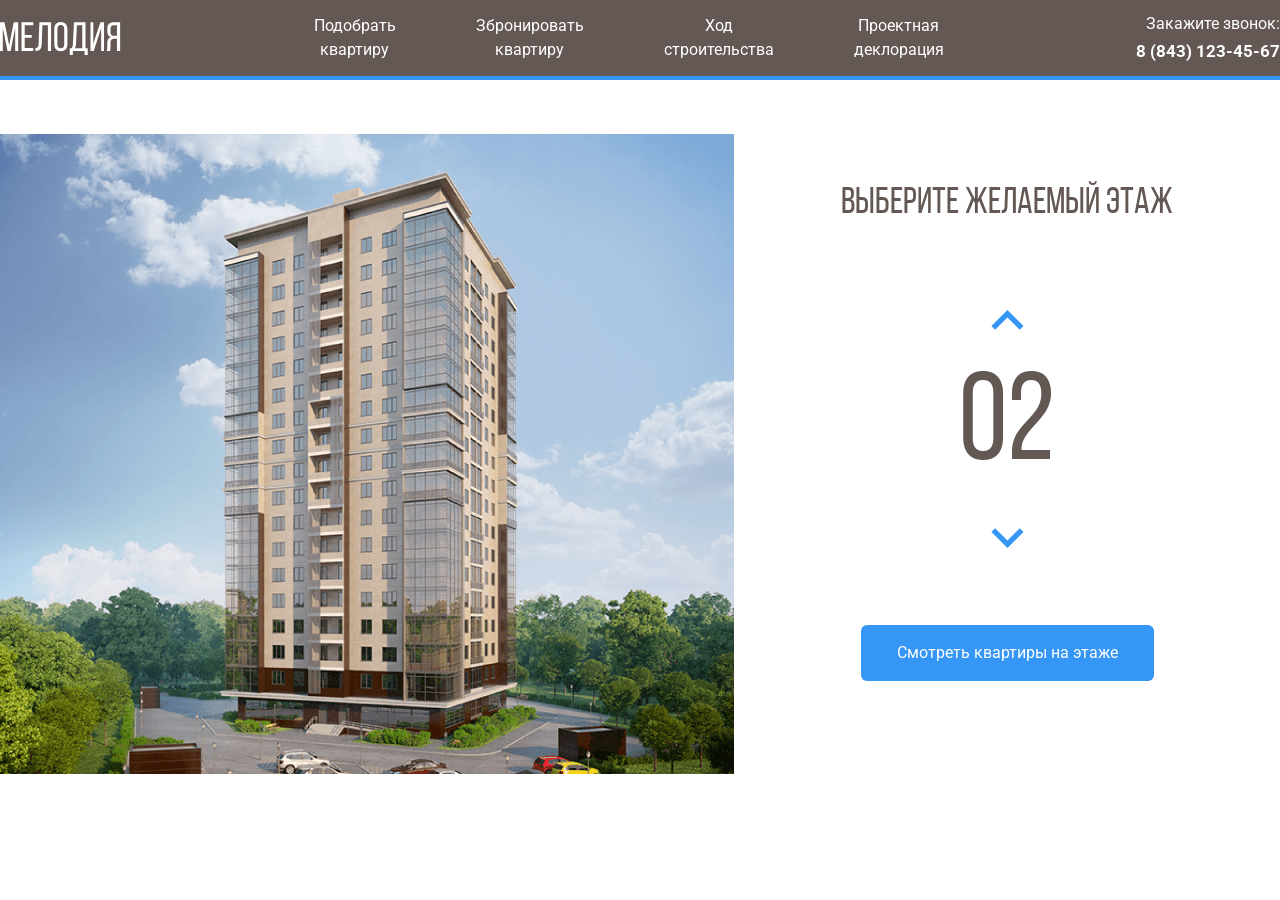
<file: index.html>
<!DOCTYPE html>
<html lang="ru">

<head>
    <meta charset="UTF-8">
    <meta http-equiv="X-UA-Compatible" content="IE=edge">
    <meta name="viewport" content="width=device-width, initial-scale=1.0">
    <title>ЖК Мелодия</title>
    <link rel="preconnect" href="https://fonts.googleapis.com">
    <link rel="preconnect" href="https://fonts.gstatic.com" crossorigin>
    <link href="https://fonts.googleapis.com/css2?family=Roboto:ital,wght@0,400;0,700;1,300&display=swap" rel="stylesheet">
    <link rel="stylesheet" href="css/reseter.min.css">
    <link rel="stylesheet" href="css/style.css">
</head>

<body>
    <header class="header">
        <div class="navbar">
            <a href="./index.html" class="logo-link">
                <img src="img/logo.svg" alt="ЖК Мелодия">
            </a>
            <nav class="navbar-nav">
                <ul class="navbar-menu">
                    <li class="navbar-item">
                        <a href="#" class="navbar-link">Подобрать <br>квартиру</a>
                    </li>
                    <li class="navbar-item">
                        <a href="#" class="navbar-link">Збронировать <br>квартиру</a>
                    </li>
                    <li class="navbar-item">
                        <a href="#" class="navbar-link">Ход <br>строительства</a>
                    </li>
                    <li class="navbar-item">
                        <a href="#" class="navbar-link">Проектная <br>деклорация</a>
                    </li>
                </ul>
            </nav>
            <div class="navbar-contacts">
                <span class="navbar-text">Закажите звонок:</span>
                <a href="tel:+78431234567" class="navbar-phone">8 (843) 123-45-67</a>
            </div>
        </div>
        <!-- /.navbar -->
    </header>
    <main class="main">
        <div class="main-img">
            <svg class="home-img" width="734" height="640" viewBox="0 0 734 640" fill="none" xmlns="http://www.w3.org/2000/svg" xmlns:xlink="http://www.w3.org/1999/xlink">
                <rect width="734" height="640" fill="url(#pattern0)"/>
                <defs>
                <pattern id="pattern0" patternContentUnits="objectBoundingBox" width="1" height="1">
                <use xlink:href="#image0" transform="translate(-0.00408719) scale(0.0013624 0.0015625)"/>
                </pattern>
                <image id="image0" width="740" height="640" xlink:href="img/home.png"/>
                </defs>
                <path data-floor="02" d="M222 530L442.8 538L512 524.3V546L443.5 565.7L222 554.7V530Z" fill="#3595F6" fill-opacity="0.75"/>
                <path data-floor="03" d="M223 528V503L443.3 506.3L513 503V523L443.7 536L223 528Z" fill="#3595F6" fill-opacity="0.75"/>
                <path data-floor="04" d="M223 502V477H444H513V500L445 507L223 502Z" fill="#3595F6" fill-opacity="0.75"/>
                <path data-floor="05" d="M223 477V452L444.3 448.3L512 455V477H444" fill="#3595F6" fill-opacity="0.75"/>
                <path data-floor="06" d="M223 451V425L444.5 421.7L513 432.7V454L444 447.3L223 451Z" fill="#3595F6" fill-opacity="0.75"/>
                <path data-floor="07" d="M222 425V401.3L443 389L514 412V433.3L443 421L222 425Z" fill="#3595F6" fill-opacity="0.75"/>
                <path data-floor="08" d="M222 403V378L444.2 361.7L514 390.3V411L443.7 389.3L222 403Z" fill="#3595F6" fill-opacity="0.75"/>
                <path data-floor="09" d="M222 378V353L444.5 332.7L514 369.3V390L442 361.3L222 378Z" fill="#3595F6" fill-opacity="0.75"/>
                <path data-floor="10" d="M222 354V330L445 305.3L514 349.3V371L444.7 333L222 354Z" fill="#3595F6" fill-opacity="0.75"/>
                <path data-floor="11" d="M222 328V304L444.5 275.3L514 326.3V347L443.7 304.7L222 328Z" fill="#3595F6" fill-opacity="0.75"/>
                <path data-floor="12" d="M221 304V280L443.3 247L514 306.3V326L444 275.3L221 304Z" fill="#3595F6" fill-opacity="0.75"/>
                <path data-floor="13" d="M222 279V255L443.2 220L513 284V305L444.3 246.7L222 279Z" fill="#3595F6" fill-opacity="0.75"/>
                <path data-floor="14" d="M222 255V230L444.3 192L513 262.3V283L444 219L222 255Z" fill="#3595F6" fill-opacity="0.75"/>
                <path data-floor="15" d="M222 231V206L442.8 162.3L513 241.3V264L444 190.7L222 231Z" fill="#3595F6" fill-opacity="0.75"/>
                <path data-floor="16" d="M223 205V180L443 132L513 217V240L442.3 160.7L223 205Z" fill="#3595F6" fill-opacity="0.75"/>
                <path data-floor="17" d="M222 180V155L441.8 103L513 195.3V218L443.3 131.7L222 180Z" fill="#3595F6" fill-opacity="0.75"/>
                <path data-floor="18" d="M222 157V131L444 74.3L513 176V197L443.7 105.3L222 157Z" fill="#3595F6" fill-opacity="0.75"/>
            </svg>                
        </div>
        <div class="main-info">
            <h2 class="main-title">Выберите желаемый этаж</h2>
            <div class="counter-group">
                <button class="counter-button counter-up">
                    <img class="counter-arrow counter-arrow-up" src="img/arrow.svg" alt="">
                </button>
                <span class="counter counter-main">02</span>
                <button class="counter-button counter-down">
                    <img class="counter-arrow counter-arrow-down" src="img/arrow.svg" alt="">
                </button>
            </div>
            <button class="button button-primary">Смотреть квартиры на этаже</button>
        </div>
        <!-- /.main-info -->
    </main>
    <div class="modal">
        <div class="modal-dialog">
            <button class="modal-close-btn">
                <svg width="28" height="28" viewBox="0 0 28 28" fill="none" xmlns="http://www.w3.org/2000/svg">
                    <path d="M2 2L26 26" stroke="#3596F5" stroke-width="3"/>
                    <path d="M26 2L2 26" stroke="#3596F5" stroke-width="3"/>
                </svg>                    
            </button>
            <div class="modal-img">
                <h3 class="modal-title">Этаж <span class="counter">02</span></h3>
                <svg class="flats" width="433" height="408" viewBox="0 0 433 408" fill="none" xmlns="http://www.w3.org/2000/svg" xmlns:xlink="http://www.w3.org/1999/xlink">
                    <image id="image0" width="433" height="408" xlink:href="img/floor.png"/>
                    <path d="M388 81V141H314V148H267.5V131H247V32.5H338.5V16H405V81H388Z" fill="#3595F6" fill-opacity="0.75"/>
                    <path d="M314 148.5H268V200H367.5V205H387.5V141H314V148.5Z" fill="#3595F6" fill-opacity="0.75"/>
                    <path d="M314.192 252.662H268V200H367.916V204.602H388V268H314.192V252.662Z" fill="#3595F6" fill-opacity="0.75"/>
                    <path d="M314 253H268.5V309H295.5V376H340V393H405V328.5H388V268.5H314V253Z" fill="#3595F6" fill-opacity="0.75"/>
                    <path d="M218 394.5V264H247.5V273.5H267.5V310.5H294.5V375H259.5V394.5H218Z" fill="#3595F6" fill-opacity="0.75"/>
                    <path d="M217 394.5V264H187.5V273.5H167.5V310.5H140.5V375H175.5V394.5H217Z" fill="#3595F6" fill-opacity="0.75"/>
                    <path d="M121 252H166.5V309H139.5V376H95V393H30V328.5H47V273.5H121V252Z" fill="#3595F6" fill-opacity="0.75"/>
                    <path d="M119.5 273.5H46V198H167V250.822H119.5V273.5Z" fill="#3595F6" fill-opacity="0.75"/>
                    <path d="M124.729 116H46V198H167V145.178H124.729V116Z" fill="#3595F6" fill-opacity="0.75"/>
                    <path d="M46.5 81V115.5H125V144.5H164V131H184.5V32.5H93V16H28V81H46.5Z" fill="#3595F6" fill-opacity="0.75"/>
                </svg>
            </div>
            <div class="modal-info">
                <h3 class="modal-title">Выберите квартиру</h3>
                <ul class="flat-list">
                    <li class="flat-item">
                        <a href="#" class="flat-link">кв. 40, 2 комн. 64,5 кв. м.</a>
                    </li>
                    <li class="flat-item">
                        <a href="#" class="flat-link">кв. 40, 1 комн. 38,9 кв. м.</a>
                    </li>
                    <li class="flat-item">
                        <a href="#" class="flat-link">кв. 40, 1 комн. 35,9 кв. м.</a>
                    </li>
                    <li class="flat-item">
                        <a href="#" class="flat-link">кв. 40, 2 комн. 56,0 кв. м.</a>
                    </li>
                    <li class="flat-item">
                        <a href="#" class="flat-link">кв. 40, 1 комн. 35,8 кв. м.</a>
                    </li>
                    <li class="flat-item">
                        <a href="#" class="flat-link">кв. 40, 1 комн. 35,8 кв. м.</a>
                    </li>
                    <li class="flat-item">
                        <a href="#" class="flat-link">кв. 40, 2 комн. 58,4 кв. м.</a>
                    </li>
                    <li class="flat-item">
                        <a href="#" class="flat-link">кв. 40, студия 32,3 кв. м.</a>
                    </li>
                    <li class="flat-item">
                        <a href="#" class="flat-link">кв. 40, студия 29,9 кв. м.</a>
                    </li>
                    <li class="flat-item">
                        <a href="#" class="flat-link">кв. 40, 3 комн. 75,2 кв. м.</a>
                    </li>
                </ul>
                <p class="modal-alert">Квартиры, отмеченные серым, <br>уже выкуплены</p>
            </div>
        </div>
    </div>
    <script src="https://code.jquery.com/jquery-3.6.0.js" integrity="sha256-H+K7U5CnXl1h5ywQfKtSj8PCmoN9aaq30gDh27Xc0jk=" crossorigin="anonymous"></script>
    <script src="js/main.js"></script>
</body>

</html>
</file>
<file: css/style.css>
@font-face {
	font-family: 'Bebas Neue';
	src: local('Bebas Neue Regular Regular'), local('BebasNeueRegular'),
		url('../fonts/BebasNeueRegular.woff2') format('woff2'),
		url('../fonts/BebasNeueRegular.woff') format('woff');
	font-weight: normal;
	font-style: normal;
	font-display: swap;
}

* {
	box-sizing: border-box;
}
body {
	font-family: 'Roboto', sans-serif;
}
header {
	background-color: #635854;
	padding-top: 12px;
	padding-bottom: 12px;
	border-bottom: 4px solid #3596f5;
}

.navbar {
	width: 1280px;
	margin: auto;
	display: flex; /*сделали блок гибким*/
	justify-content: space-between;
	align-items: center;
}

.navbar-menu {
	margin: 0;
	padding: 0;
	list-style: none;
	display: flex;
	text-align: center;
	/*Отключаем отступы*/
}
.navbar-item {
	margin-left: 40px;
	margin-right: 40px;
}

.navbar-link {
	text-decoration: none;
	color: #fff;
}

.navbar-contacts {
	text-align: right;
}

.navbar-text {
	display: block;
	color: #fff;
	margin-bottom: 4px;
}
.navbar-phone {
	font-weight: 700;
	font-size: 17px;
	line-height: 20px;
	text-decoration: none;
	color: #fff;
}

.main {
	width: 1280px;
	margin: auto;
	padding-top: 54px;
	display: flex;
}

.home-img path {
	opacity: 0;
}

.home-img path:hover {
	opacity: 0.75;
	cursor: pointer;
}

.main-info {
	margin-top: 42px;
	height: 505px;
	flex-grow: 1;
	text-align: center;
	display: flex;
	flex-direction: column;
	align-items: center;
	justify-content: space-between;
}

.counter-group {
	display: flex;
	flex-direction: column;
	align-items: center;
}

.counter-button {
	background-color: #fff;
	border: none;
}
.counter-button:focus {
	outline: none;
}
.counter-arrow-down {
	transform: rotateX(180deg);
}

.main-title {
	margin: 0;
	font-family: 'Bebas Neue', sans-serif;
	font-size: 37px;
	font-style: normal;
	font-weight: normal;
	color: #635854;
	text-transform: uppercase;
}

.counter-main {
	font-family: 'Bebas Neue', sans-serif;
	color: #635854;
	font-size: 124px;
}

path.current-floor {
	opacity: 0.75;
}

.button-primary {
	background: #3596f5;
	border-radius: 6px;
	color: #fff;
	border: none;
	padding: 16px 36px;
	cursor: pointer;
}

.modal {
	position: fixed; /*фиксированнная позиция, поверх всего сайта*/
	left: 0; /*прикрепляем к левому краю*/
	top: 0; /*прикрепляем к верху*/
	width: 100%;
	height: 100%;
	background: rgba(0, 0, 0, 0.8); /*полупрозрачный фоновый цвет*/
	display: flex; /*родительский элемент - гибкий*/
	justify-content: center;
	align-items: center;
	opacity: 0;
	transform: scale(0);
	transition: opacity 0.2s;
}

.is-open {
	opacity: 1;
	transform: scale(1);
	transition: opacity 0.2s;
}

.modal-dialog {
	position: relative;
	max-width: 1000px;
	min-height: 585px;
	background-color: #fff;
	flex-grow: 1;
	display: flex;
	opacity: 0;
	transform: translateY(-10%);
	transition: transform 0.2s, opacity 0.2s;
	transition-delay: 0.2s;
}

.is-open > .modal-dialog {
	opacity: 1;
	transform: translateY(0);
}

.modal-img {
	background: #ebebeb;
	width: 60%;
	text-align: center;
	padding: 50px;
}

.flats path {
	opacity: 0;
	cursor: pointer;
}

.flats path:hover {
	opacity: 1;
}

.modal-title {
	font-family: 'Bebas Neue';
	font-style: normal;
	font-weight: normal;
	font-size: 24px;
	margin-top: 0;
	margin-bottom: 25px;
}

.modal-info {
	padding: 50px 40px;
	width: 40%;
}

.flat-list {
	padding: 0;
	list-style: none;
	margin-top: 55px;
}

.flat-item {
	margin-bottom: 10px;
}

.flat-link {
	font-size: 16px;
	line-height: 19px;
	color: #635854;
	text-decoration: none;
}

.flat-link:hover {
	color: #3596f5;
	text-decoration: underline;
}

.modal-alert {
	margin-top: 56px;
	font-style: italic;
	font-weight: normal;
	font-size: 16px;
	line-height: 19px;
	color: #635854;
}

.modal-close-btn {
	margin-top: 38px 26px;
	position: absolute;
	right: 27px;
	top: 38px;
	cursor: pointer;
	border: none;
	background-color: #fff;
}

.modal-close-btn:focus {
	outline: none;
}
</file>
<file: css/reseter.min.css>
@charset "UTF-8";*,::after,::before{box-sizing:border-box;scroll-behavior:auto}@media (prefers-reduced-motion:reduce){*,::after,::before{-webkit-animation-delay:-1ms;animation-delay:-1ms;-webkit-animation-duration:1ms;animation-duration:1ms;-webkit-animation-iteration-count:1;animation-iteration-count:1;background-attachment:initial;transition-delay:0s;transition-duration:0s}}html{font:400 1rem/1.5 system-ui,-apple-system,"Segoe UI",Roboto,Ubuntu,Cantarell,"Noto Sans",sans-serif,"Apple Color Emoji","Segoe UI Emoji","Segoe UI Symbol","Noto Color Emoji";background:inherit;vertical-align:baseline;word-break:normal;color:inherit;-webkit-text-size-adjust:100%;-webkit-tap-highlight-color:transparent}body{margin:0}article,aside,details,figcaption,figure,footer,header,hgroup,menu,nav,section{display:block}[tabindex="-1"]:focus:not(:focus-visible){outline:0}hr{margin:1rem 0;color:inherit;background-color:currentColor;border:0;opacity:.25;overflow:visible}hr:not([size]){height:1px}h1,h2,h3,h4,h5,h6{margin:0 initial .5rem;font:inherit inherit 500 unset/1.2 inherit}h1{font-size:calc(1.375rem + 1.5vw)}@media (min-width:1200px){h1{font-size:2.5rem}}h2{font-size:calc(1.325rem + .9vw)}@media (min-width:1200px){h2{font-size:2rem}}h3{font-size:calc(1.3rem + .6vw)}@media (min-width:1200px){h3{font-size:1.75rem}}h4{font-size:calc(1.275rem + .3vw)}@media (min-width:1200px){h4{font-size:1.5rem}}h5{font-size:1.25rem}h6{font-size:1rem}p{margin:0 0 1rem}abbr[data-bs-original-title],abbr[title],acronym[data-bs-original-title],acronym[title]{-webkit-text-decoration:underline dotted;text-decoration:underline dotted;cursor:help;-webkit-text-decoration-skip-ink:none;text-decoration-skip-ink:none}address{font:normal inherit inherit/inherit inherit;margin:0 0 1rem}ol,ul{padding-left:2rem}dl,ol,ul{margin:0 0 1rem}ol ol,ol ul,ul ol,ul ul{margin:0}nav li{list-style:none;padding:0}nav li::before{content:"​"}dt{font-weight:700}dd{margin-bottom:.5rem;margin-left:0}blockquote{margin:0 0 1rem}b,strong{font-weight:700}small{font-size:.875em}mark{padding:.2em;background-color:currentColor}sub,sup{position:relative;font-size:.75em;line-height:0;vertical-align:baseline}sub{bottom:-.25em}sup{top:-.5em}a{cursor:pointer;color:#3333e1;background-color:transparent;text-decoration:none;word-break:break-word}a:hover{color:#3434e0;text-decoration:underline}a:focus{outline:thin dotted}a:not([href]):not([class]):hover,a:not([href]):not(class){cursor:default;color:inherit;text-decoration:none}[tabindex],a,area,button,input,label,select,summary,textarea{touch-action:manipulation}code,kbd,pre,samp{font:1.05em "Fira Code","Cascadia Code",Consolas,Inconsolata,Monaco,Menlo,"Noto Mono","Roboto Mono","Droid Sans Mono","Ubuntu Mono","Ubuntu Monospace","Source Code Pro","Oxygen Mono","Liberation Mono","DejaVu Sans Mono","Bitstream Vera Sans Mono",monospace,"Apple Color Emoji","Segoe UI Emoji","Segoe UI Symbol","Noto Color Emoji"}pre{display:block;margin-top:0;margin-bottom:1rem;font-size:.875em;overflow:auto;-ms-overflow-style:scrollbar}pre code{font-size:inherit;color:inherit;word-break:normal}code{font-size:.875em;color:inherit;word-wrap:break-word}a>code{color:inherit}kbd{padding:.2rem .4rem;font-size:.875em;color:inherit;background-color:inherit;border-radius:.2rem}kbd kbd{padding:0;font-size:1em;font-weight:700}figure{margin:0 0 1rem}iframe,img,input,select,textarea{height:auto;max-width:100%}audio,canvas,iframe,img,svg,video{vertical-align:middle}svg:not([fill]){fill:currentColor}svg:not(:root){overflow:hidden}img{border:0;-ms-interpolation-mode:bicubic}table{caption-side:bottom;border-collapse:collapse;text-indent:0;border-color:currentColor}caption{padding-top:.5rem;padding-bottom:.5rem;color:inherit;text-align:left}th{text-align:inherit;text-align:-webkit-match-parent}tbody,td,tfoot,th,thead,tr{border-color:inherit;border-style:solid;border-width:0}label{display:inline-block}button{border-radius:0;text-transform:none}button:focus{outline:dotted 1px;outline:-webkit-focus-ring-color auto 5px}button,input{overflow:visible}button,input,optgroup,select,textarea{margin:0;font-family:inherit;font-size:inherit;line-height:inherit}button,input,select,textarea{background-color:transparent;border:1px solid WindowFrame;color:inherit;font:inherit;letter-spacing:inherit;padding:.25em .375em}button,select{text-transform:none}[role=button]{cursor:pointer}select{-moz-appearance:none;-webkit-appearance:none;text-transform:none;word-wrap:normal}select:not([multiple]):not([size]){background-image:"data:image/svg+xmlcharset=utf-8,%3Csvg xmlns='http://www.w3.org/2000/svg' width='16' height='4'%3E%3Cpath d='M4 0h6L7 4'/%3E%3C/svg%3E"}::-ms-expand{display:none}[list]::-webkit-calendar-picker-indicator{display:none}[type=button],[type=reset],[type=submit],button{-webkit-appearance:button}[type=button]:not(disabled),[type=reset]:not(disabled),[type=submit]:not(disabled),button:not(disabled){cursor:pointer}::-webkit-file-upload-button{font:inherit;-webkit-appearance:button}textarea{overflow:auto;-ms-overflow-style:scrollbar;resize:vertical;vertical-align:top}fieldset{min-width:0;padding:.35em .75em .625em;margin:0;border:1px solid inherit}legend{float:left;width:100%;padding:0;margin-bottom:.5rem;font-size:calc(1.275rem + .3vw);line-height:inherit;max-width:100%;white-space:normal}@media (max-width:1200px){legend{font-size:1.5rem}}legend+*{clear:left}dialog{background-color:inherit;border:solid;color:inherit;display:block;height:-webkit-fit-content;height:-moz-fit-content;height:fit-content;left:0;margin:auto;padding:1em;position:absolute;right:0;width:-webkit-fit-content;width:-moz-fit-content;width:fit-content}dialog:not([open]){display:none}::-webkit-datetime-edit-day-field,::-webkit-datetime-edit-fields-wrapper,::-webkit-datetime-edit-hour-field,::-webkit-datetime-edit-minute,::-webkit-datetime-edit-month-field,::-webkit-datetime-edit-text,::-webkit-datetime-edit-year-field{padding:0}::-webkit-inner-spin-button,::-webkit-outer-spin-button{height:auto}::-webkit-input-placeholder{color:inherit;opacity:.54}input::-webkit-input-placeholder{opacity:1}input::-moz-placeholder{opacity:1}input:-ms-input-placeholder{opacity:1}input::placeholder{opacity:1}[type=search]{outline-offset:-2px;-webkit-appearance:none;-moz-appearance:none;box-sizing:content-box}input[type=search]::-webkit-search-cancel-button,input[type=search]::-webkit-search-decoration,input[type=search]::-webkit-search-results-button,input[type=search]::-webkit-search-results-decoration{-webkit-appearance:none;-moz-appearance:none}[type=email],[type=number],[type=tel],[type=url]{direction:ltr}::-webkit-color-swatch-wrapper{padding:0}::-moz-focus-inner{padding:0;border-style:none}::-moz-ui-invalid{box-shadow:none}::-moz-focusring{outline:1px dotted ButtonText}output{display:inline-block}iframe{border:none}audio,canvas,video{display:inline;display:inline-block;zoom:1;max-width:100%}audio:not([controls]){display:none;height:0}summary{display:list-item;cursor:pointer}progress{display:inline-block;vertical-align:baseline}template{display:none}[hidden]{display:none}[aria-busy=true]{cursor:progress}[aria-controls]{cursor:pointer}[aria-disabled=true],[disabled]{cursor:not-allowed}[aria-hidden=false][hidden=false]{display:initial}[aria-hidden=false][hidden=false]:not(:focus){clip:rect(0,0,0,0);position:absolute}
</file>
